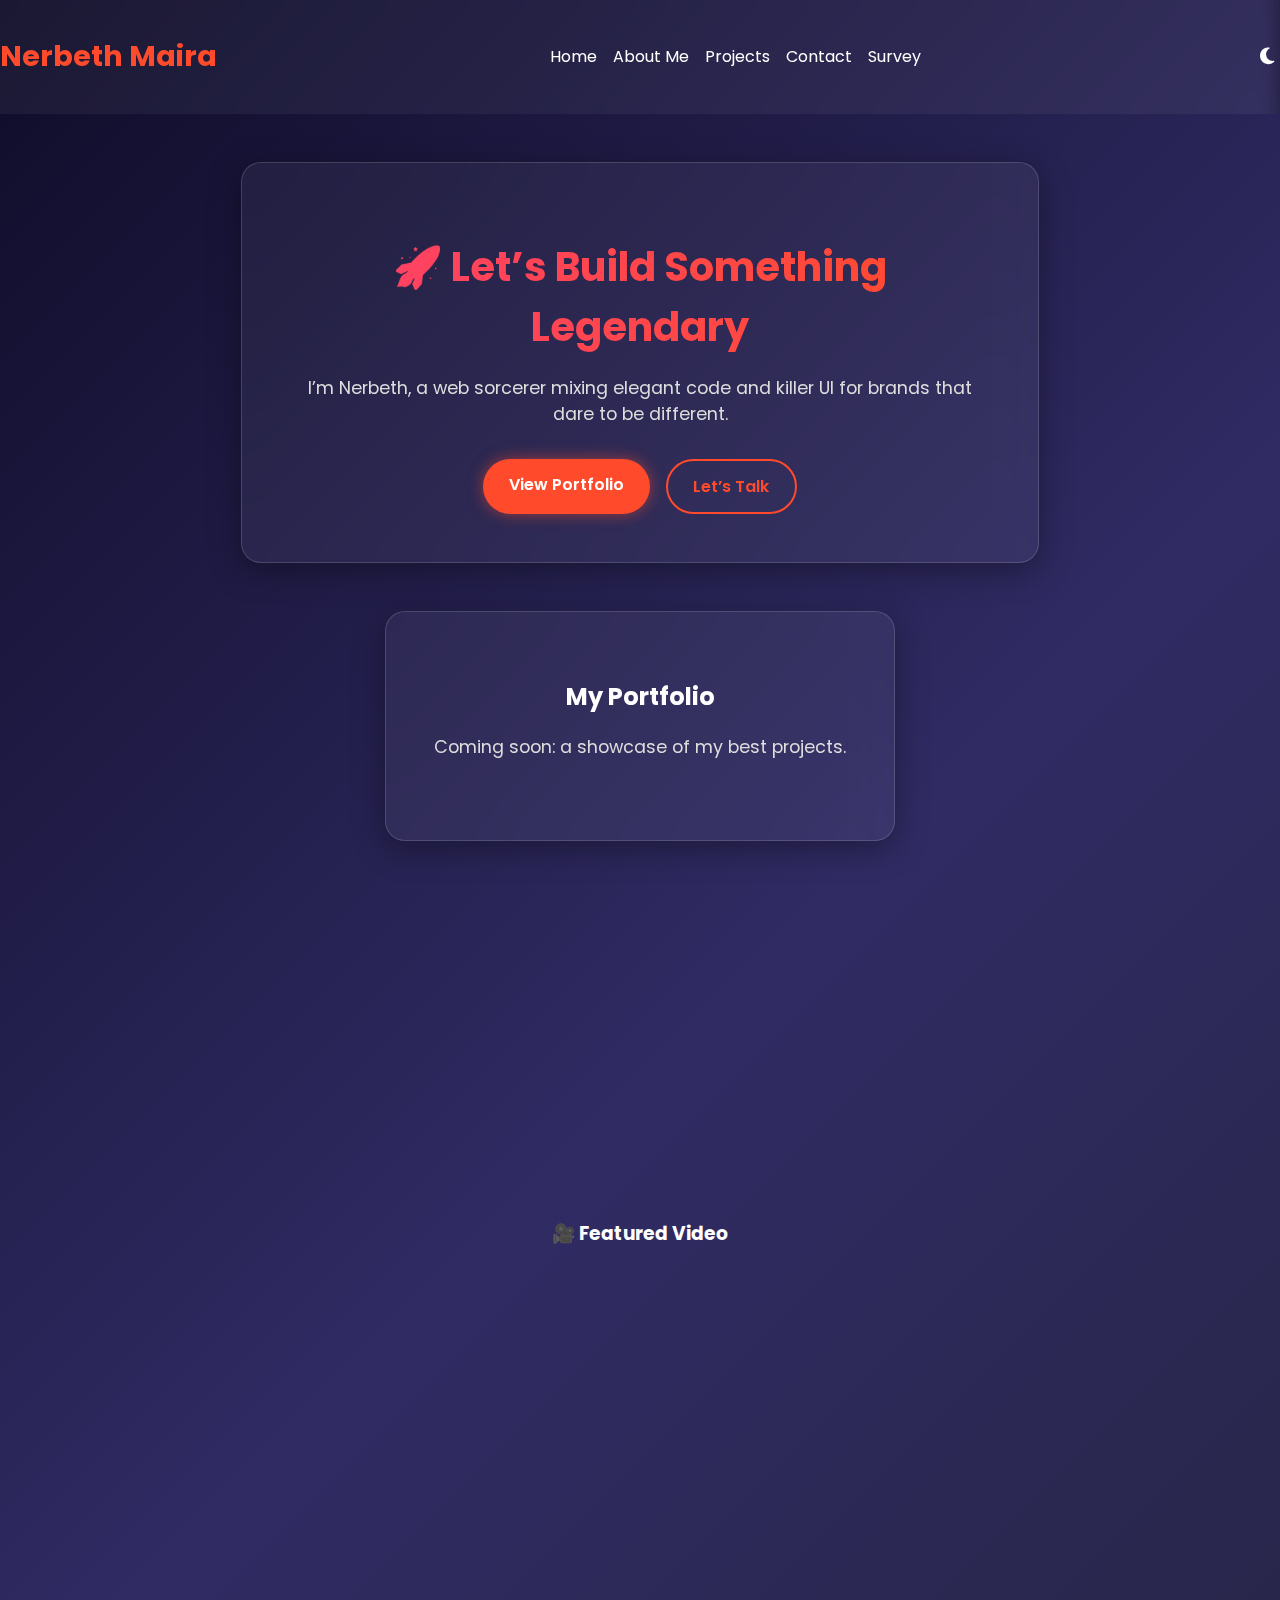
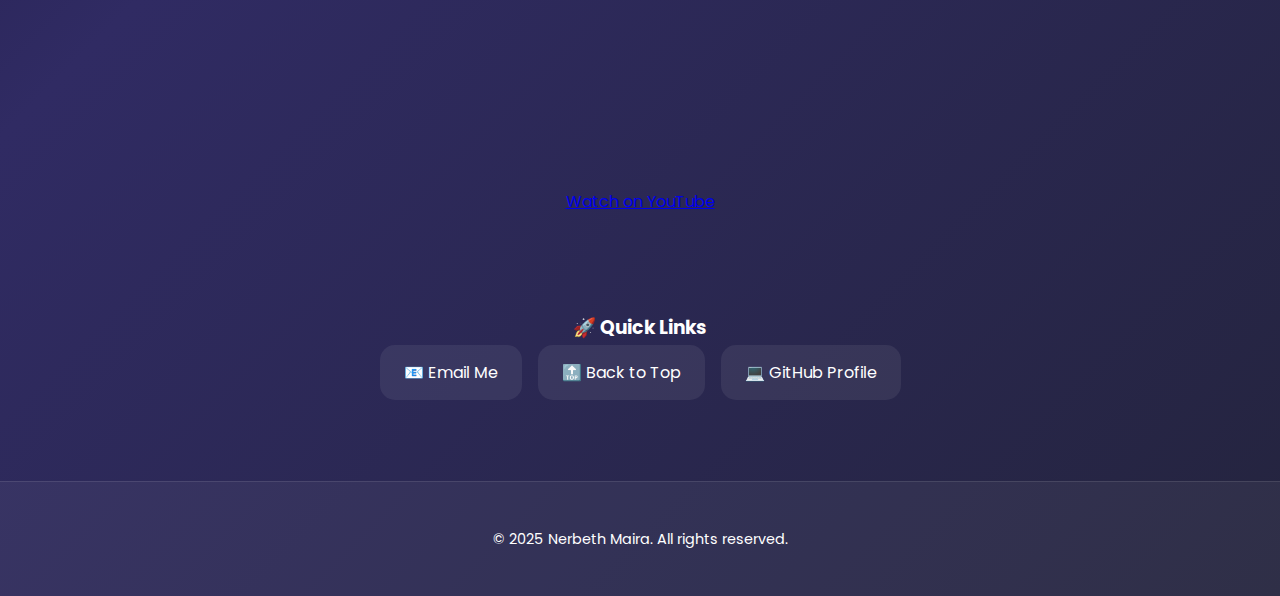
<file: index.html>
<!DOCTYPE html>
<html lang="en">

<head>
  <meta charset="UTF-8" />
  <meta name="viewport" content="width=device-width, initial-scale=1" />
  <meta name="description" content="Portfolio of Nerbeth Maira - Web Developer" />
  <meta name="keywords" content="Portfolio, Web Developer, HTML, CSS, JavaScript" />
  <meta name="author" content="Nerbeth Maira" />
  <title>Nerbeth Maira | Home</title>

  <!-- Google Fonts -->
  <link href="https://fonts.googleapis.com/css2?family=Montserrat:wght@700&family=Poppins:wght@300;500&display=swap" rel="stylesheet" />

  <!-- Font Awesome -->
  <link rel="stylesheet" href="https://cdnjs.cloudflare.com/ajax/libs/font-awesome/6.5.0/css/all.min.css" />

  <!-- AOS (Animate On Scroll) -->
  <link href="https://unpkg.com/aos@2.3.1/dist/aos.css" rel="stylesheet" />

  <style>
    body {
      margin: 0;
      font-family: 'Poppins', sans-serif;
      background: linear-gradient(135deg, #0f0c29, #302b63, #24243e);
      color: #fff;
      min-height: 100vh;
      display: flex;
      flex-direction: column;
      align-items: center;
    }

    header {
      width: 100%;
      padding: 1rem 2rem;
      display: flex;
      justify-content: space-between;
      align-items: center;
      background: rgba(255, 255, 255, 0.05);
      backdrop-filter: blur(10px);
      position: sticky;
      top: 0;
      z-index: 100;
    }

    .logo {
      font-size: 1.8rem;
      color: #ff4b2b;
    }

    nav ul {
      list-style: none;
      display: flex;
      gap: 1rem;
      margin: 0;
      padding: 0;
    }

    nav ul li a {
      text-decoration: none;
      color: #fff;
      transition: color 0.3s;
    }

    nav ul li a:hover {
      color: #ff4b2b;
    }

    .btn-theme {
      background: none;
      border: none;
      color: #fff;
      font-size: 1.2rem;
      cursor: pointer;
    }

    main {
      flex: 1;
      width: 100%;
      padding: 3rem 1rem;
      display: flex;
      flex-direction: column;
      align-items: center;
      text-align: center;
    }

    .glass-card {
      background: rgba(255, 255, 255, 0.05);
      border: 1px solid rgba(255, 255, 255, 0.15);
      border-radius: 20px;
      padding: 3rem;
      max-width: 700px;
      backdrop-filter: blur(20px);
      box-shadow: 0 8px 32px rgba(0, 0, 0, 0.35);
      margin-bottom: 3rem;
    }

    .glass-card h1 {
      font-size: 2.5rem;
      background: linear-gradient(to right, #ff416c, #ff4b2b);
      -webkit-background-clip: text;
      -webkit-text-fill-color: transparent;
      margin-bottom: 1rem;
    }

    .glass-card p {
      color: #dddddd;
      font-size: 1.1rem;
      margin-bottom: 2rem;
    }
    body.dark-mode {
  background: #f0f0f0;
  color: #222;
}

body.dark-mode header {
  background: rgba(0, 0, 0, 0.05);
  color: #222;
}

body.dark-mode nav ul li a {
  color: #222;
}

body.dark-mode nav ul li a:hover {
  color: #ff4b2b;
}

body.dark-mode .glass-card {
  background: rgba(255, 255, 255, 0.9);
  color: #222;
  border: 1px solid rgba(0, 0, 0, 0.1);
}

body.dark-mode .glass-card h1,
body.dark-mode .glass-card h2 {
  background: none;
  -webkit-text-fill-color: initial;
  color: #ff4b2b;
}

body.dark-mode .btn.primary {
  background: #ff4b2b;
  color: #fff;
}

body.dark-mode .btn.secondary {
  border: 2px solid #ff4b2b;
  color: #ff4b2b;
}

body.dark-mode .btn.secondary:hover {
  background: #ff4b2b;
  color: #fff;
}

body.dark-mode footer {
  background: rgba(0, 0, 0, 0.05);
  color: #222;
}

body.dark-mode .card {
  background: rgba(0, 0, 0, 0.05);
  color: #222;
}

body.dark-mode .card:hover {
  background: #ff4b2b;
  color: #fff;
}


    .btn-group {
      display: flex;
      justify-content: center;
      gap: 1rem;
      flex-wrap: wrap;
    }

    .btn {
      padding: 0.8rem 1.6rem;
      border-radius: 50px;
      font-weight: 600;
      text-decoration: none;
      transition: all 0.3s ease;
    }

    .btn.primary {
      background: #ff4b2b;
      color: #fff;
      box-shadow: 0 0 15px #ff4b2b88;
    }

    .btn.primary:hover {
      background: #ff416c;
      box-shadow: 0 0 25px #ff4b2baa;
    }

    .btn.secondary {
      border: 2px solid #ff4b2b;
      color: #ff4b2b;
    }

    .btn.secondary:hover {
      background: #ff4b2b;
      color: #fff;
      box-shadow: 0 0 20px #ff4b2baa;
    }

    /* Updated video section styles */
    .video-section {
      max-width: 900px;
      margin: 2rem auto;
      padding: 0 1rem;
      width: 100%;
    }

    .video-wrapper {
      position: relative;
      padding-bottom: 56.25%; /* 16:9 aspect ratio */
      height: 0;
      overflow: hidden;
      border-radius: 15px;
    }

    .video-wrapper iframe {
      position: absolute;
      top: 0;
      left: 0;
      width: 100%;
      height: 100%;
      border-radius: 15px;
    }

    .quick-links {
      max-width: 700px;
      margin: 2rem auto;
    }

    .link-cards {
      list-style: none;
      padding: 0;
      display: flex;
      gap: 1rem;
      justify-content: center;
      flex-wrap: wrap;
    }

    .card {
      padding: 1rem 1.5rem;
      border-radius: 15px;
      background: rgba(255, 255, 255, 0.07);
      color: #fff;
      text-decoration: none;
      transition: background 0.3s;
    }

    .card:hover {
      background: #ff4b2b;
      color: #fff;
    }

    footer {
      padding: 2rem;
      background: rgba(255, 255, 255, 0.05);
      width: 100%;
      text-align: center;
      font-size: 0.9rem;
      border-top: 1px solid rgba(255, 255, 255, 0.1);
    }

    @media (max-width: 767px) {
      /* For smaller screens, video section padding can be less */
      .video-section {
        padding: 0 0.5rem;
      }
    }
  </style>
</head>

<body>
  <header>
    <h1 class="logo">Nerbeth Maira</h1>
    <nav>
      <ul>
        <li><a href="#">Home</a></li>
        <li><a href="about.html">About Me</a></li>
        <li><a href="projects.html">Projects</a></li>
        <li><a href="contact.html">Contact</a></li>
        <li><a href="survey.html">Survey</a></li>
      </ul>
    </nav>
    <button id="toggle-theme" class="btn-theme" aria-label="Toggle dark/light mode"><i class="fa-solid fa-moon"></i></button>
  </header>

  <main>
    <section class="glass-card" data-aos="fade-up">
      <h1>🚀 Let’s Build Something Legendary</h1>
      <p>I’m Nerbeth, a web sorcerer mixing elegant code and killer UI for brands that dare to be different.</p>
      <div class="btn-group">
        <a href="#portfolio" class="btn primary">View Portfolio</a>
        <a href="#contact" class="btn secondary">Let’s Talk</a>
      </div>
    </section>
    <section id="portfolio" class="glass-card" data-aos="fade-up">
  <h2>My Portfolio</h2>
  <p>Coming soon: a showcase of my best projects.</p>
</section>

<section id="contact" class="glass-card" data-aos="fade-up">
  <h2>Contact Me</h2>
  <p>You can reach me at <a href="mailto:nerbethmaira@gmail.com">nerbethmaira@gmail.com</a>.</p>
</section>


    <section class="video-section" aria-labelledby="featured-video">
      <h3 id="featured-video">🎥 Featured Video</h3>
      <div class="video-wrapper">
        <iframe src="https://www.youtube.com/embed/GxmfcnU3feo?start=388" title="Featured video" frameborder="0" allowfullscreen></iframe>
      </div>
      <p><a href="https://youtu.be/GxmfcnU3feo?t=388" target="_blank">Watch on YouTube</a></p>
    </section>

    <section class="quick-links">
      <h3>🚀 Quick Links</h3>
      <ul class="link-cards">
        <li><a href="mailto:nerbethmaira@gmail.com" class="card">📧 Email Me</a></li>
        <li><a href="#" class="card">🔝 Back to Top</a></li>
        <li><a href="https://github.com/Mitiniki4336" class="card" target="_blank">💻 GitHub Profile</a></li>
      </ul>
    </section>
  </main>

  <footer>
    <p>&copy; 2025 Nerbeth Maira. All rights reserved.</p>
  </footer>

  <!-- JavaScript -->
  <script src="https://unpkg.com/aos@2.3.1/dist/aos.js"></script>
  <script>
    AOS.init();
    document.addEventListener("DOMContentLoaded", function () {
      const toggleBtn = document.getElementById("toggle-theme");
      toggleBtn.addEventListener("click", () => {
        document.body.classList.toggle("dark-mode");
        const icon = toggleBtn.querySelector("i");
        icon.classList.toggle("fa-sun");
        icon.classList.toggle("fa-moon");
      });
    });
  </script>
</body>

</html>
</file>
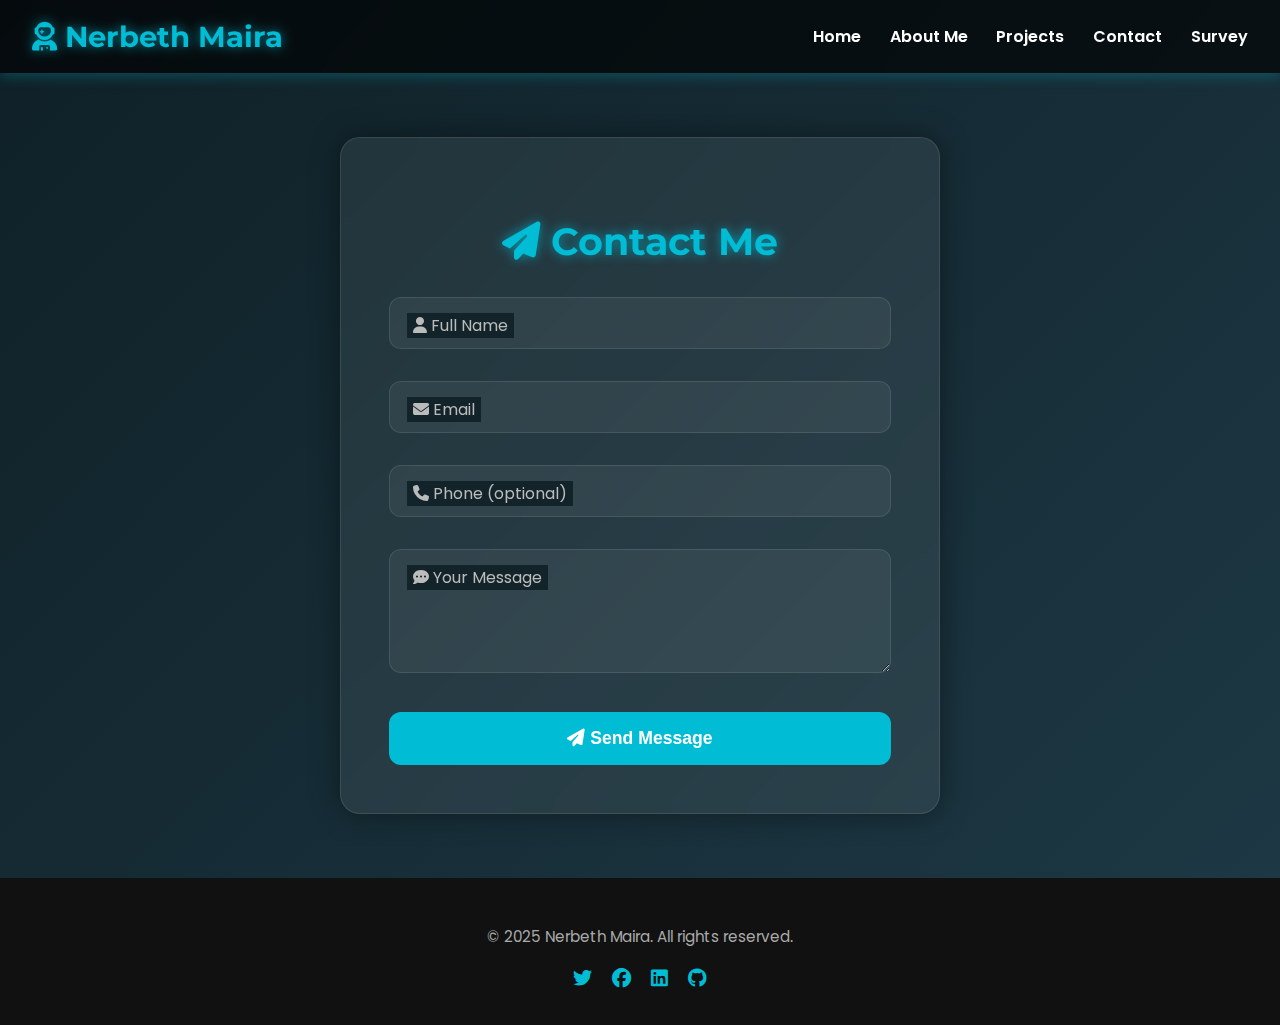
<file: contact.html>
<!DOCTYPE html>
<html lang="en">
<head>
  <meta charset="UTF-8" />
  <meta name="viewport" content="width=device-width, initial-scale=1.0"/>
  <title>Contact | Nerbeth Maira</title>
  <meta name="description" content="Contact Daniel Bituro" />
  <meta name="author" content="Nerbeth Maira" />
  <link href="https://fonts.googleapis.com/css2?family=Montserrat:wght@600&family=Poppins&display=swap" rel="stylesheet" />
  <link rel="stylesheet" href="https://cdnjs.cloudflare.com/ajax/libs/font-awesome/6.5.0/css/all.min.css" />

  <style>
    :root {
      --primary: #00bcd4;
      --primary-dark: #0097a7;
      --bg-gradient: linear-gradient(135deg, #0f2027, #2c5364, #003a4a);
      --glass: rgba(255, 255, 255, 0.07);
      --glass-border: rgba(255, 255, 255, 0.1);
      --text-glow: 0 0 12px rgba(0, 188, 212, 0.7);
    }

    * {
      box-sizing: border-box;
    }

    body {
      margin: 0;
      font-family: 'Poppins', sans-serif;
      background: var(--bg-gradient);
      background-size: 400% 400%;
      animation: gradientShift 12s ease infinite;
      color: white;
    }

    @keyframes gradientShift {
      0% { background-position: 0% 50%; }
      50% { background-position: 100% 50%; }
      100% { background-position: 0% 50%; }
    }

    header {
      position: sticky;
      top: 0;
      z-index: 100;
      background-color: rgba(0, 0, 0, 0.65);
      backdrop-filter: blur(10px);
      box-shadow: 0 4px 12px rgba(0, 188, 212, 0.25);
      padding: 1.2rem 2rem;
      display: flex;
      justify-content: space-between;
      align-items: center;
    }

    header h1 {
      font-family: 'Montserrat', sans-serif;
      font-size: 1.8rem;
      color: var(--primary);
      margin: 0;
      text-shadow: var(--text-glow);
    }

    nav ul {
      list-style: none;
      display: flex;
      gap: 1.8rem;
      margin: 0;
      padding: 0;
    }

    nav a {
      text-decoration: none;
      color: white;
      font-weight: 600;
      position: relative;
      transition: color 0.3s ease;
    }

    nav a::after {
      content: '';
      position: absolute;
      bottom: -6px;
      left: 0;
      width: 0;
      height: 2px;
      background-color: var(--primary);
      transition: width 0.3s;
    }

    nav a:hover {
      color: var(--primary);
    }

    nav a:hover::after {
      width: 100%;
    }

    main {
      display: flex;
      justify-content: center;
      align-items: center;
      padding: 4rem 1rem;
      min-height: 85vh;
    }

    .form-container {
      background: var(--glass);
      border: 1px solid var(--glass-border);
      backdrop-filter: blur(16px);
      padding: 3rem;
      border-radius: 20px;
      width: 100%;
      max-width: 600px;
      box-shadow: 0 0 30px rgba(0, 0, 0, 0.4);
      animation: fadeIn 1s ease-in-out;
      transition: box-shadow 0.4s ease;
    }

    .form-container:hover {
      box-shadow: 0 0 50px rgba(0, 188, 212, 0.4);
    }

    .form-container h2 {
      text-align: center;
      font-size: 2.4rem;
      font-family: 'Montserrat', sans-serif;
      color: var(--primary);
      margin-bottom: 2rem;
      text-shadow: var(--text-glow);
    }

    .form-group {
      position: relative;
      margin-bottom: 2rem;
    }

    .form-group input,
    .form-group textarea {
      width: 100%;
      background: rgba(255, 255, 255, 0.06);
      border: 1px solid var(--glass-border);
      color: white;
      padding: 16px 18px;
      font-size: 1rem;
      border-radius: 12px;
      outline: none;
      transition: all 0.3s ease;
    }

    .form-group input:focus,
    .form-group textarea:focus {
      border-color: var(--primary);
      background: rgba(255, 255, 255, 0.08);
      box-shadow: 0 0 12px rgba(0, 188, 212, 0.4);
    }

    .form-group label {
      position: absolute;
      left: 18px;
      top: 16px;
      color: #bbb;
      font-size: 1rem;
      transition: all 0.3s ease;
      pointer-events: none;
      background: rgba(15, 32, 39, 0.9);
      padding: 0 6px;
    }

    .form-group input:focus + label,
    .form-group input:not(:placeholder-shown) + label,
    .form-group textarea:focus + label,
    .form-group textarea:not(:placeholder-shown) + label {
      top: -10px;
      left: 14px;
      font-size: 0.85rem;
      color: var(--primary);
    }

    button {
      width: 100%;
      padding: 1rem;
      background: var(--primary);
      color: white;
      font-size: 1.1rem;
      border: none;
      border-radius: 12px;
      cursor: pointer;
      font-weight: 600;
      overflow: hidden;
      position: relative;
    }

    button::after {
      content: "";
      background: rgba(255, 255, 255, 0.3);
      position: absolute;
      top: 0;
      left: 50%;
      width: 0;
      height: 100%;
      transform: translateX(-50%);
      transition: width 0.4s ease;
      z-index: 1;
    }

    button:hover::after {
      width: 100%;
    }

    button:hover {
      background: var(--primary-dark);
    }

    footer {
      background-color: #111;
      color: #aaa;
      text-align: center;
      padding: 2rem 1rem;
      font-size: 0.95rem;
    }

    footer .social-icons {
      margin-top: 1rem;
    }

    footer .social-icons a {
      color: var(--primary);
      margin: 0 0.5rem;
      text-decoration: none;
      font-size: 1.2rem;
      transition: transform 0.3s;
    }

    footer .social-icons a:hover {
      transform: scale(1.2);
      color: white;
    }

    @media (max-width: 600px) {
      nav ul {
        flex-direction: column;
        gap: 1rem;
      }

      header {
        flex-direction: column;
        gap: 1rem;
        text-align: center;
      }

      .form-container {
        padding: 2rem;
      }
    }

    @keyframes fadeIn {
      from { opacity: 0; transform: translateY(20px); }
      to { opacity: 1; transform: translateY(0); }
    }
  </style>
</head>
<body>
  <header>
    <h1><i class="fas fa-user-astronaut"></i> Nerbeth Maira</h1>
    <nav>
      <ul>
        <li><a href="index.html">Home</a></li>
        <li><a href="about.html">About Me</a></li>
        <li><a href="projects.html">Projects</a></li>
        <li><a href="contact.html">Contact</a></li>
        <li><a href="survey.html">Survey</a></li>
      </ul>
    </nav>
  </header>

  <main>
    <div class="form-container">
      <h2><i class="fas fa-paper-plane"></i> Contact Me</h2>
      <form id="contactForm" onsubmit="return validateForm()">
        <div class="form-group">
          <input type="text" id="name" name="name" required placeholder=" " />
          <label for="name"><i class="fas fa-user"></i> Full Name</label>
        </div>
        <div class="form-group">
          <input type="email" id="email" name="email" required placeholder=" " />
          <label for="email"><i class="fas fa-envelope"></i> Email</label>
        </div>
        <div class="form-group">
          <input type="text" id="phone" name="phone" placeholder=" " />
          <label for="phone"><i class="fas fa-phone"></i> Phone (optional)</label>
        </div>
        <div class="form-group">
          <textarea id="message" name="message" rows="5" required placeholder=" "></textarea>
          <label for="message"><i class="fas fa-comment-dots"></i> Your Message</label>
        </div>
        <button type="submit"><i class="fas fa-paper-plane"></i> Send Message</button>
      </form>
    </div>
  </main>

  <footer>
    <p>© 2025 Nerbeth Maira. All rights reserved.</p>
    <div class="social-icons">
      <a href="#"><i class="fab fa-twitter"></i></a>
      <a href="#"><i class="fab fa-facebook"></i></a>
      <a href="#"><i class="fab fa-linkedin"></i></a>
      <a href="#"><i class="fab fa-github"></i></a>
    </div>
  </footer>

  <script>
    function validateForm() {
      const email = document.getElementById("email").value.trim();
      const phone = document.getElementById("phone").value.trim();
      const emailRegex = /^[\\w.-]+@[\\w.-]+\\.\\w+$/;
      const phoneRegex = /^\\+?[0-9\\s\\-]{7,20}$/;
      if (!emailRegex.test(email)) {
        alert("Please enter a valid email.");
        return false;
      }
      if (phone && !phoneRegex.test(phone)) {
        alert("Invalid phone number.");
        return false;
      }
      return true;
    }
  </script>
</body>
</html>
</file>
